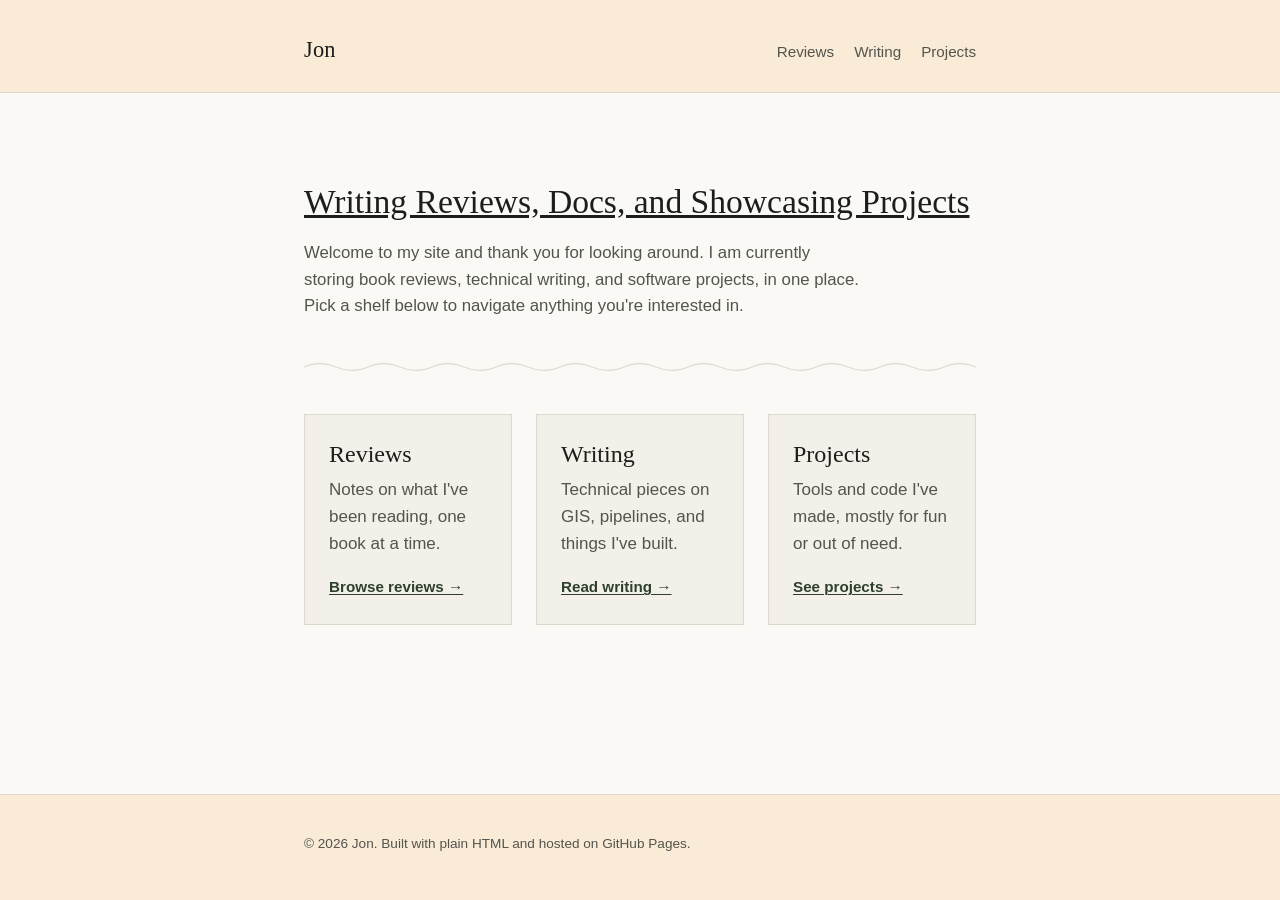
<file: index.html>
<!DOCTYPE html>
<html lang="en">
<head>
<meta charset="UTF-8">
<meta name="viewport" content="width=device-width, initial-scale=1.0">
<title>Jon's Reviews, Writing &amp; Projects</title>
<link rel="stylesheet" href="assets/css/style.css">
</head>
<body>

<header class="site">
  <div class="wrap">
    <p class="site-title"><a href="index.html">Jon</a></p>
    <nav class="site-nav">
      <a href="reviews/index.html">Reviews</a>
      <a href="writing/index.html">Writing</a>
      <a href="projects/index.html">Projects</a>
    </nav>
  </div>
</header>

<main class="wrap">

  <div class="intro">
    <h1 class="intro-title">Writing Reviews, Docs, and Showcasing Projects</h1>
    <p class="lede">
      Welcome to my site and thank you for looking around. I am currently storing book reviews, technical writing, 
      and software projects, in one place. Pick a shelf below to navigate anything you're interested in.
    </p>
  </div>

  <div class="contour"></div>

  <div class="section-grid">

    <div class="section-card">
      <h2>Reviews</h2>
      <p>Notes on what I've been reading, one book at a time.</p>
      <a class="enter" href="reviews/index.html">Browse reviews →</a>
    </div>

    <div class="section-card">
      <h2>Writing</h2>
      <p>Technical pieces on GIS, pipelines, and things I've built.</p>
      <a class="enter" href="writing/index.html">Read writing →</a>
    </div>

    <div class="section-card">
      <h2>Projects</h2>
      <p>Tools and code I've made, mostly for fun or out of need.</p>
      <a class="enter" href="projects/index.html">See projects →</a>
    </div>

  </div>

</main>

<footer class="site">
  <div class="wrap">
    <p>&copy; 2026 Jon. Built with plain HTML and hosted on GitHub Pages.</p>
  </div>
</footer>

</body>
</html>
</file>
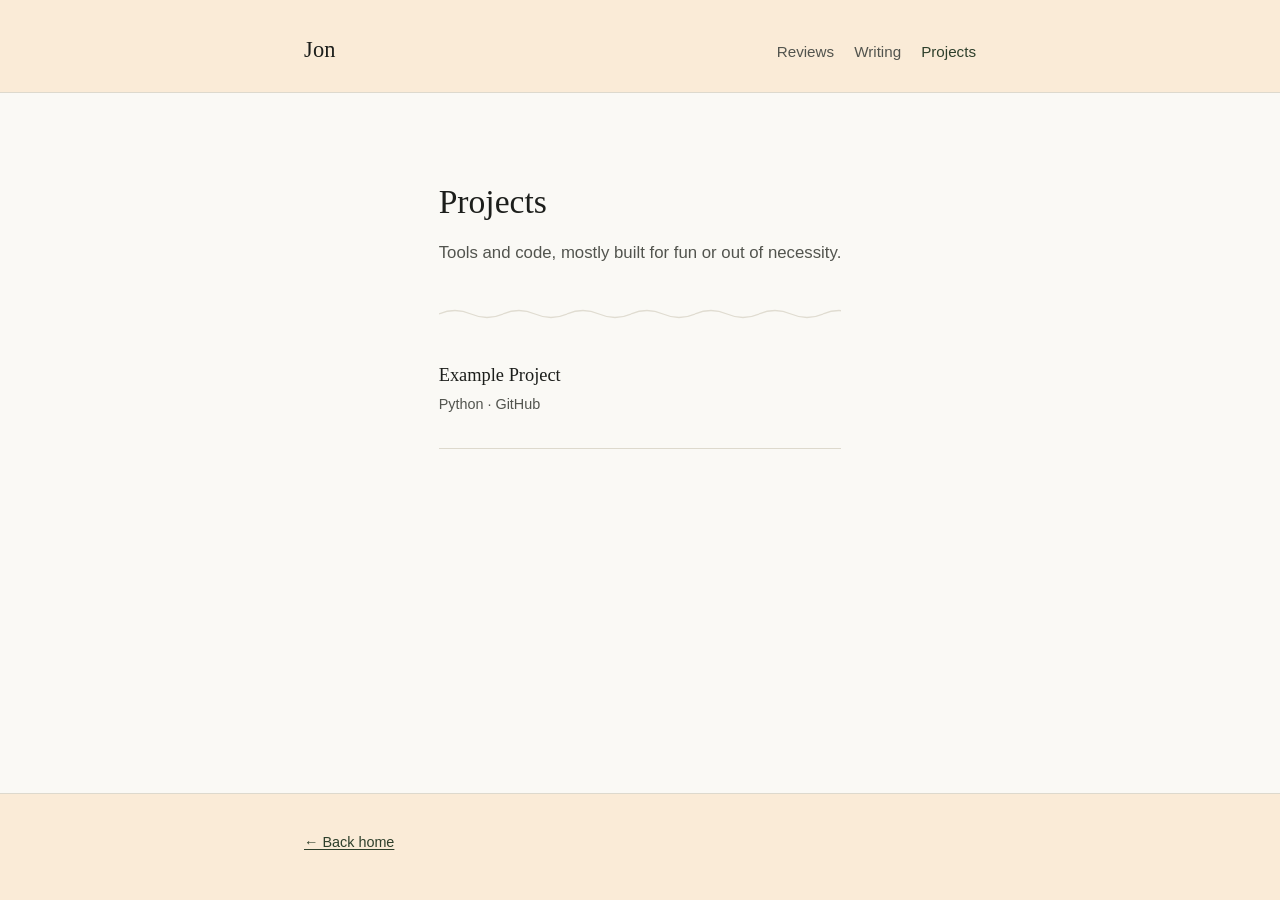
<file: projects/index.html>
<!DOCTYPE html>
<html lang="en">
<head>
<meta charset="UTF-8">
<meta name="viewport" content="width=device-width, initial-scale=1.0">
<title>Projects — Jon</title>
<link rel="stylesheet" href="../assets/css/style.css">
</head>
<body>

<header class="site">
  <div class="wrap">
    <p class="site-title"><a href="../index.html">Jon</a></p>
    <nav class="site-nav">
      <a href="../reviews/index.html">Reviews</a>
      <a href="../writing/index.html">Writing</a>
      <a href="index.html" aria-current="page">Projects</a>
    </nav>
  </div>
</header>

<main class="wrap">

  <h1>Projects</h1>
  <p class="lede">Tools and code, mostly built for fun or out of necessity.</p>

  <div class="contour"></div>

  <ul class="item-list">
    <li>
      <a class="item-title" href="example-project.html">Example Project</a>
      <p class="meta">Python · GitHub</p>
    </li>
    <!--
      Add one <li> per project, following the pattern above.
      Copy example-project.html as a starting point for each new page.
    -->
  </ul>

</main>

<footer class="site">
  <div class="wrap">
    <p><a class="back-link" href="../index.html">&larr; Back home</a></p>
  </div>
</footer>

</body>
</html>
</file>
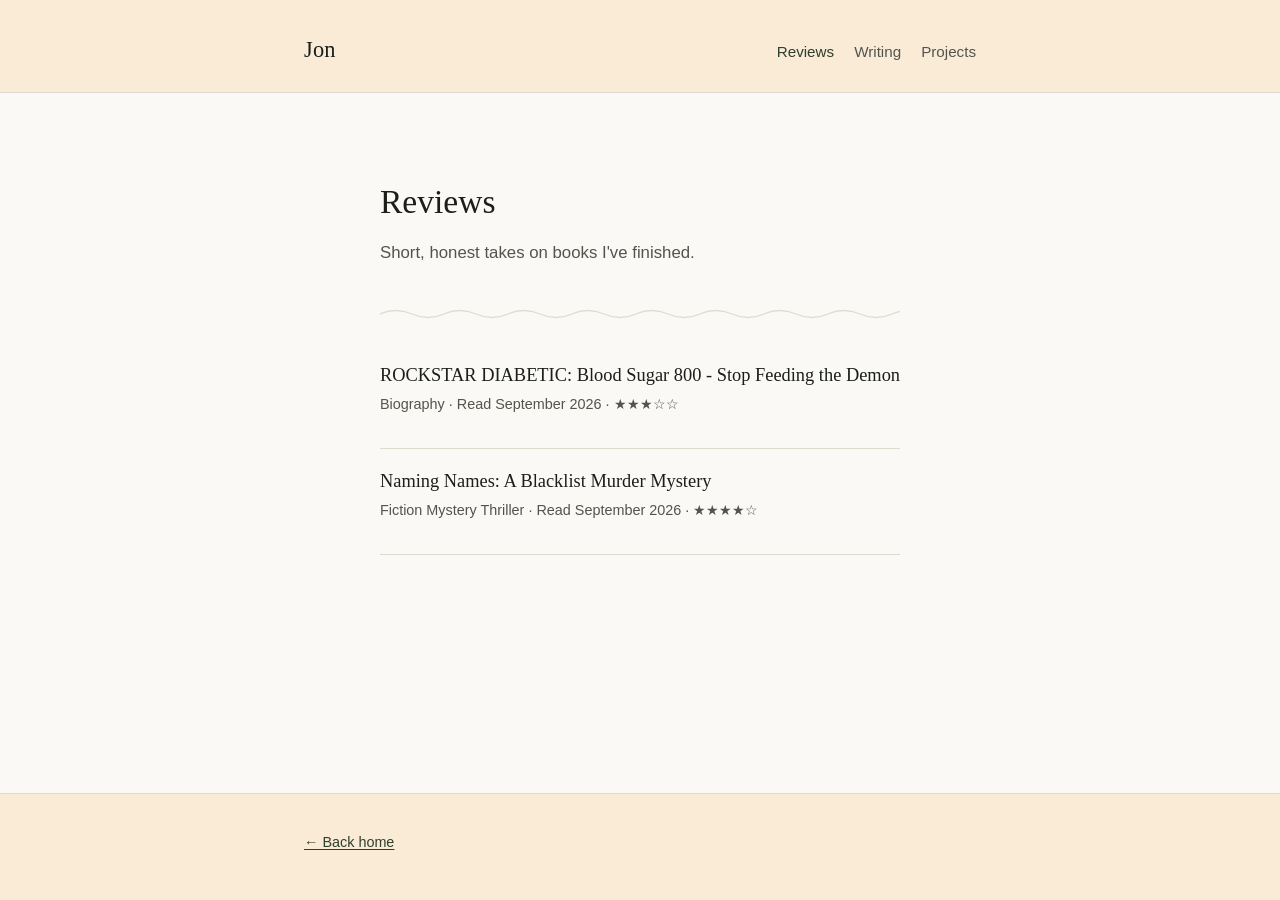
<file: reviews/index.html>
<!DOCTYPE html>
<html lang="en">
<head>
<meta charset="UTF-8">
<meta name="viewport" content="width=device-width, initial-scale=1.0">
<title>Reviews — Jon</title>
<link rel="stylesheet" href="../assets/css/style.css">
</head>
<body>

<header class="site">
  <div class="wrap">
    <p class="site-title"><a href="../index.html">Jon</a></p>
    <nav class="site-nav">
      <a href="index.html" aria-current="page">Reviews</a>
      <a href="../writing/index.html">Writing</a>
      <a href="../projects/index.html">Projects</a>
    </nav>
  </div>
</header>

<main class="wrap">

  <h1>Reviews</h1>
  <p class="lede">Short, honest takes on books I've finished.</p>

  <div class="contour"></div>

  <ul class="item-list">
    <li>
      <a class="item-title" href="rockstar-diabetic-review.html">ROCKSTAR DIABETIC: Blood Sugar 800 - Stop Feeding the Demon</a>
      <p class="meta">Biography · Read September 2026 · ★★★☆☆</p>
    </li>
    <li>
      <a class="item-title" href="naming-names-review.html">Naming Names: A Blacklist Murder Mystery</a>
      <p class="meta">Fiction Mystery Thriller · Read September 2026 · ★★★★☆</p>
    </li>

    <!--
      Add one <li> per review, following the pattern above.
      Copy example-book-review.html as a starting point for each new page.
    -->
  </ul>

</main>

<footer class="site">
  <div class="wrap">
    <p><a class="back-link" href="../index.html">&larr; Back home</a></p>
  </div>
</footer>

</body>
</html>
</file>
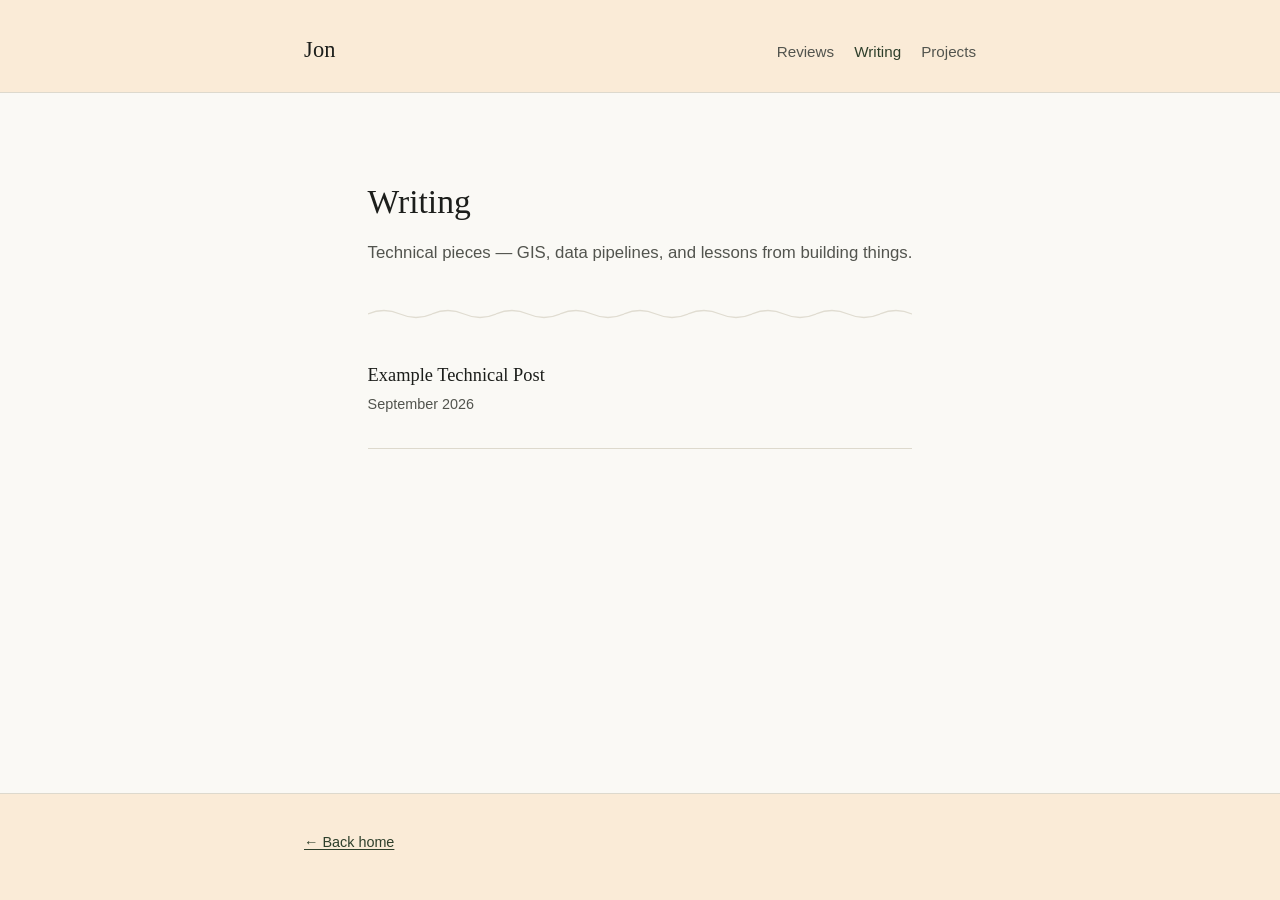
<file: writing/index.html>
<!DOCTYPE html>
<html lang="en">
<head>
<meta charset="UTF-8">
<meta name="viewport" content="width=device-width, initial-scale=1.0">
<title>Writing — Jon</title>
<link rel="stylesheet" href="../assets/css/style.css">
</head>
<body>

<header class="site">
  <div class="wrap">
    <p class="site-title"><a href="../index.html">Jon</a></p>
    <nav class="site-nav">
      <a href="../reviews/index.html">Reviews</a>
      <a href="index.html" aria-current="page">Writing</a>
      <a href="../projects/index.html">Projects</a>
    </nav>
  </div>
</header>

<main class="wrap">

  <h1>Writing</h1>
  <p class="lede">Technical pieces — GIS, data pipelines, and lessons from building things.</p>

  <div class="contour"></div>

  <ul class="item-list">
    <li>
      <a class="item-title" href="example-post.html">Example Technical Post</a>
      <p class="meta">September 2026</p>
    </li>
    <!--
      Add one <li> per post, following the pattern above.
      Copy example-post.html as a starting point for each new page.
    -->
  </ul>

</main>

<footer class="site">
  <div class="wrap">
    <p><a class="back-link" href="../index.html">&larr; Back home</a></p>
  </div>
</footer>

</body>
</html>
</file>
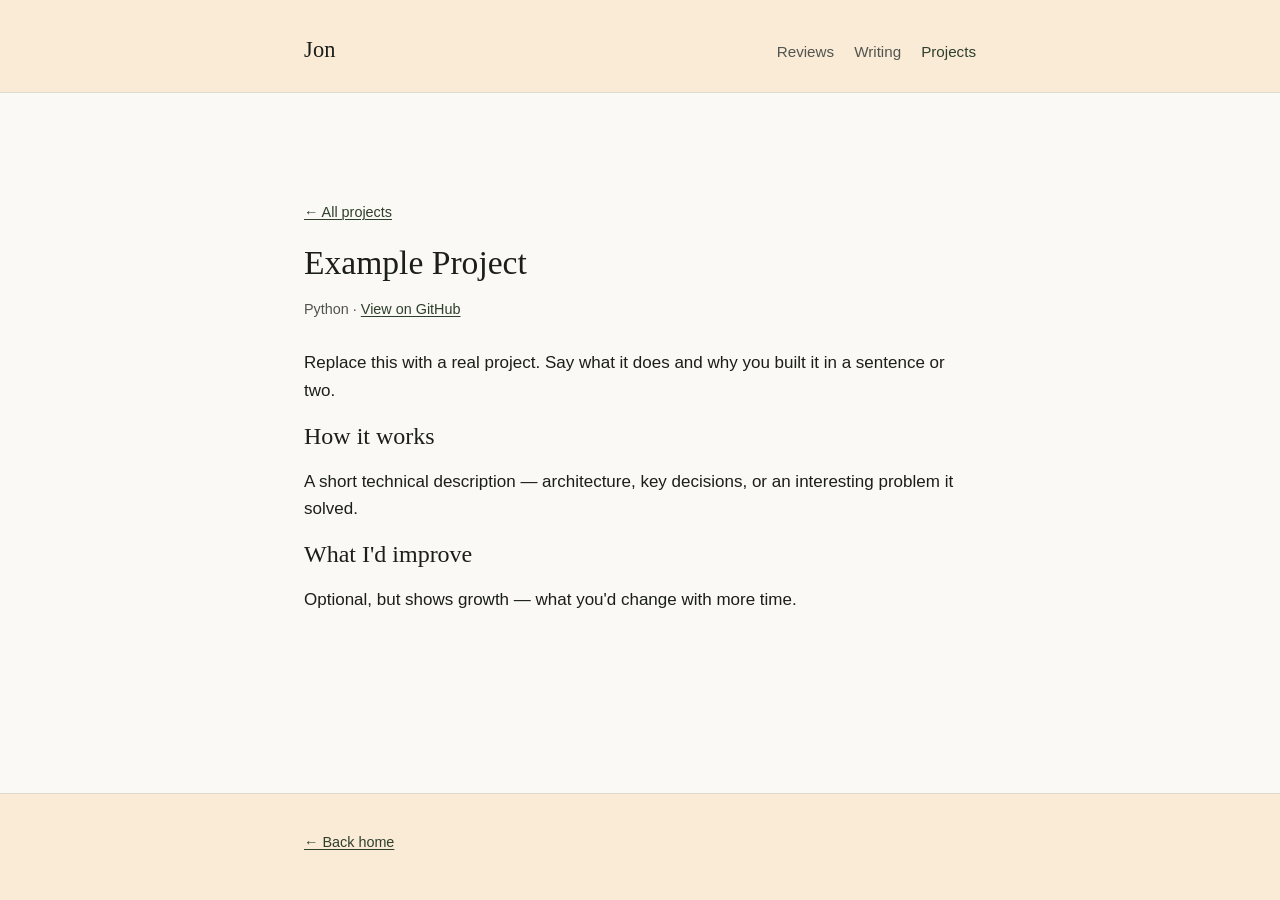
<file: projects/example-project.html>
<!DOCTYPE html>
<html lang="en">
<head>
<meta charset="UTF-8">
<meta name="viewport" content="width=device-width, initial-scale=1.0">
<title>Example Project — Projects — Jon</title>
<link rel="stylesheet" href="../assets/css/style.css">
</head>
<body>

<header class="site">
  <div class="wrap">
    <p class="site-title"><a href="../index.html">Jon</a></p>
    <nav class="site-nav">
      <a href="../reviews/index.html">Reviews</a>
      <a href="../writing/index.html">Writing</a>
      <a href="index.html" aria-current="page">Projects</a>
    </nav>
  </div>
</header>

<main class="wrap">

  <p><a class="back-link" href="index.html">&larr; All projects</a></p>

  <article class="item">
    <header>
      <h1>Example Project</h1>
      <p class="meta">Python · <a href="#">View on GitHub</a></p>
    </header>

    <p>
      Replace this with a real project. Say what it does and why you
      built it in a sentence or two.
    </p>

    <h2>How it works</h2>
    <p>
      A short technical description — architecture, key decisions,
      or an interesting problem it solved.
    </p>

    <h2>What I'd improve</h2>
    <p>
      Optional, but shows growth — what you'd change with more time.
    </p>
  </article>

</main>

<footer class="site">
  <div class="wrap">
    <p><a class="back-link" href="../index.html">&larr; Back home</a></p>
  </div>
</footer>

</body>
</html>
</file>
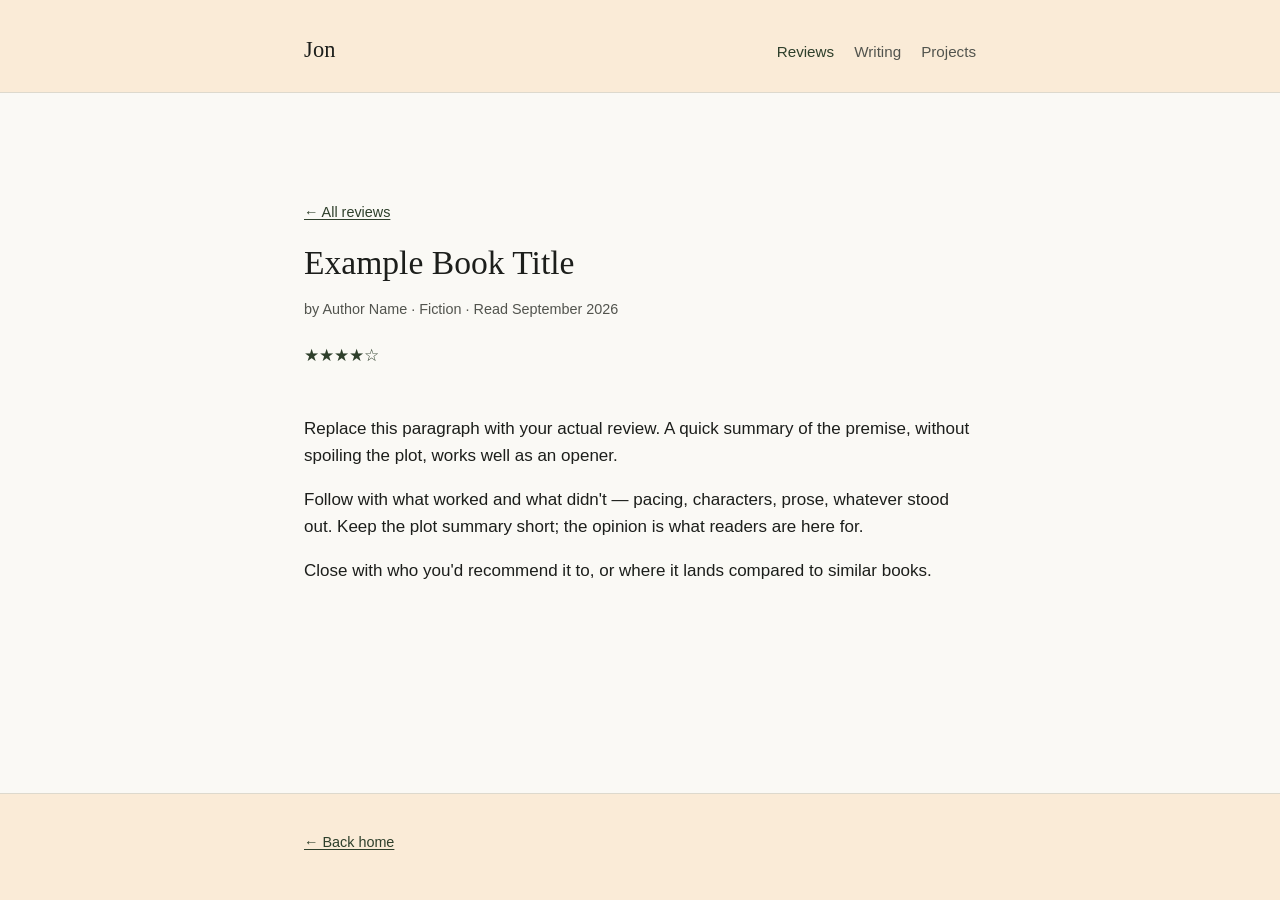
<file: reviews/example-book-review.html>
<!DOCTYPE html>
<html lang="en">
<head>
<meta charset="UTF-8">
<meta name="viewport" content="width=device-width, initial-scale=1.0">
<title>Example Book Title — Reviews — Jon</title>
<link rel="stylesheet" href="../assets/css/style.css">
</head>
<body>

<header class="site">
  <div class="wrap">
    <p class="site-title"><a href="../index.html">Jon</a></p>
    <nav class="site-nav">
      <a href="index.html" aria-current="page">Reviews</a>
      <a href="../writing/index.html">Writing</a>
      <a href="../projects/index.html">Projects</a>
    </nav>
  </div>
</header>

<main class="wrap">

  <p><a class="back-link" href="index.html">&larr; All reviews</a></p>

  <article class="item">
    <header>
      <h1>Example Book Title</h1>
      <p class="meta">by Author Name · Fiction · Read September 2026</p>
      <p class="rating">★★★★☆</p>
    </header>

    <p>
      Replace this paragraph with your actual review. A quick summary of
      the premise, without spoiling the plot, works well as an opener.
    </p>

    <p>
      Follow with what worked and what didn't — pacing, characters, prose,
      whatever stood out. Keep the plot summary short; the opinion is
      what readers are here for.
    </p>

    <p>
      Close with who you'd recommend it to, or where it lands compared
      to similar books.
    </p>
  </article>

</main>

<footer class="site">
  <div class="wrap">
    <p><a class="back-link" href="../index.html">&larr; Back home</a></p>
  </div>
</footer>

</body>
</html>
</file>
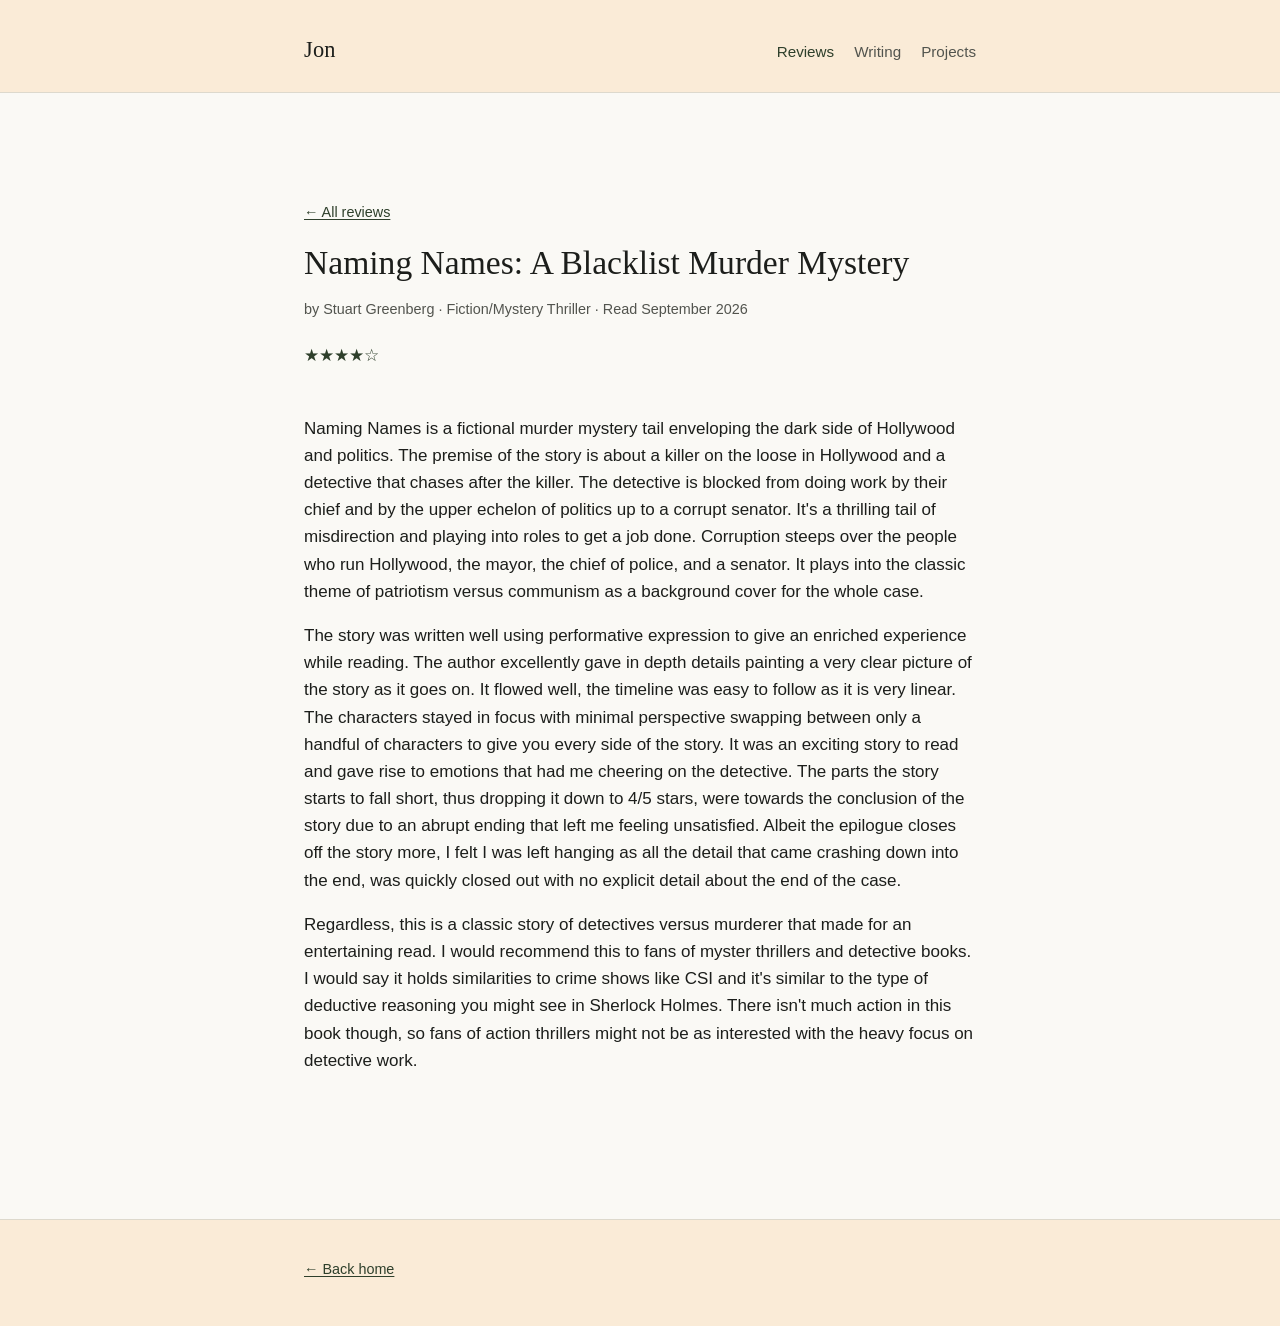
<file: reviews/naming-names-review.html>
<!DOCTYPE html>
<html lang="en">
<head>
<meta charset="UTF-8">
<meta name="viewport" content="width=device-width, initial-scale=1.0">
<title>Naming Names — Reviews — Jon</title>
<link rel="stylesheet" href="../assets/css/style.css">
</head>
<body>

<header class="site">
  <div class="wrap">
    <p class="site-title"><a href="../index.html">Jon</a></p>
    <nav class="site-nav">
      <a href="index.html" aria-current="page">Reviews</a>
      <a href="../writing/index.html">Writing</a>
      <a href="../projects/index.html">Projects</a>
    </nav>
  </div>
</header>

<main class="wrap">

  <p><a class="back-link" href="index.html">&larr; All reviews</a></p>

  <article class="item">
    <header>
      <h1>Naming Names: A Blacklist Murder Mystery</h1>
      <p class="meta">by Stuart Greenberg · Fiction/Mystery Thriller · Read September 2026</p>
      <p class="rating">★★★★☆</p>
    </header>

    <p>
      Naming Names is a fictional murder mystery tail enveloping the dark side of Hollywood and politics. The premise of the story is about
      a killer on the loose in Hollywood and a detective that chases after the killer. The detective is blocked from doing work by their
      chief and by the upper echelon of politics up to a corrupt senator. It's a thrilling tail of misdirection and playing into roles to get
      a job done. Corruption steeps over the people who run Hollywood, the mayor, the chief of police, and a senator. It plays into the classic
      theme of patriotism versus communism as a background cover for the whole case.
    </p>

    <p>
      The story was written well using performative expression to give an enriched experience while reading. The author excellently gave
      in depth details painting a very clear picture of the story as it goes on. It flowed well, the timeline was easy to follow as it is
      very linear. The characters stayed in focus with minimal perspective swapping between only a handful of characters to give you every
      side of the story. It was an exciting story to read and gave rise to emotions that had me cheering on the detective. The parts the story
      starts to fall short, thus dropping it down to 4/5 stars, were towards the conclusion of the story due to an abrupt ending that left
      me feeling unsatisfied. Albeit the epilogue closes off the story more, I felt I was left hanging as all the detail that came crashing
      down into the end, was quickly closed out with no explicit detail about the end of the case.
    </p>

    <p>
      Regardless, this is a classic story of detectives versus murderer that made for an entertaining read. I would recommend this to fans
      of myster thrillers and detective books. I would say it holds similarities to crime shows like CSI and it's similar to the type of
      deductive reasoning you might see in Sherlock Holmes. There isn't much action in this book though, so fans of action thrillers might
      not be as interested with the heavy focus on detective work. 
    </p>
  </article>

</main>

<footer class="site">
  <div class="wrap">
    <p><a class="back-link" href="../index.html">&larr; Back home</a></p>
  </div>
</footer>

</body>
</html>
</file>
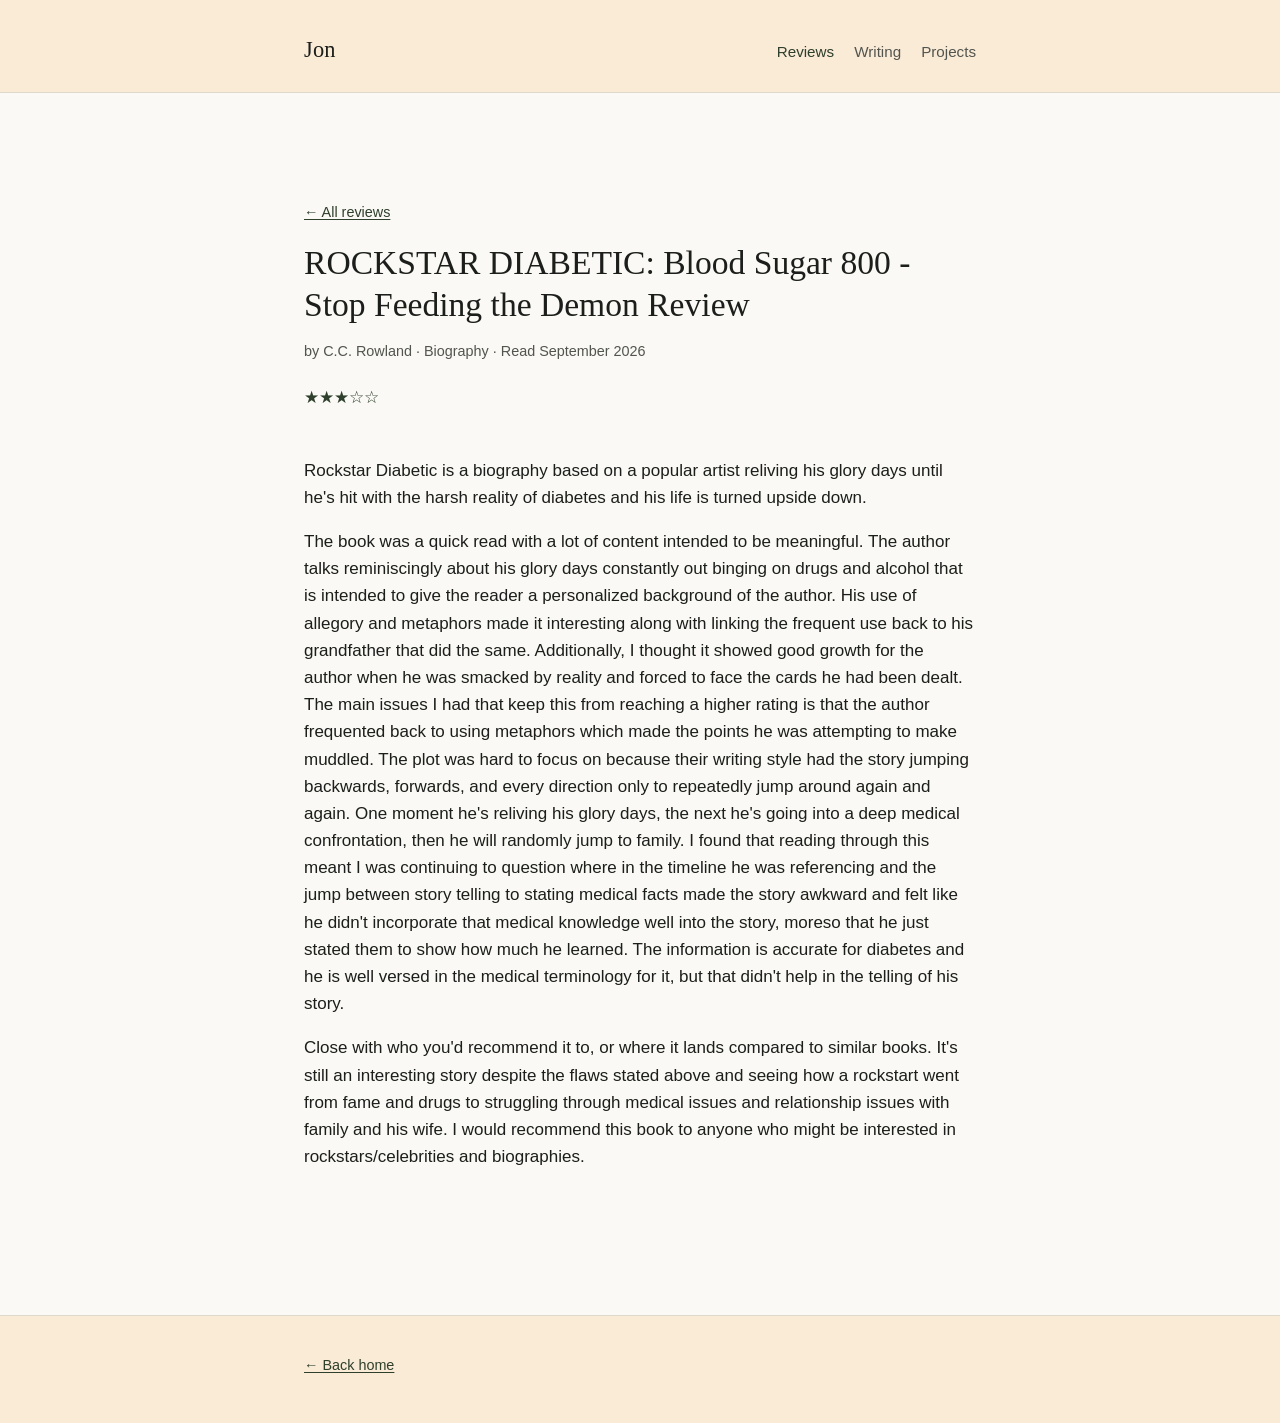
<file: reviews/rockstar-diabetic-review.html>
<!DOCTYPE html>
<html lang="en">
<head>
<meta charset="UTF-8">
<meta name="viewport" content="width=device-width, initial-scale=1.0">
<title>Example Book Title — Reviews — Jon</title>
<link rel="stylesheet" href="../assets/css/style.css">
</head>
<body>

<header class="site">
  <div class="wrap">
    <p class="site-title"><a href="../index.html">Jon</a></p>
    <nav class="site-nav">
      <a href="index.html" aria-current="page">Reviews</a>
      <a href="../writing/index.html">Writing</a>
      <a href="../projects/index.html">Projects</a>
    </nav>
  </div>
</header>

<main class="wrap">

  <p><a class="back-link" href="index.html">&larr; All reviews</a></p>

  <article class="item">
    <header>
      <h1>ROCKSTAR DIABETIC: Blood Sugar 800 - Stop Feeding the Demon Review</h1>
      <p class="meta">by C.C. Rowland · Biography · Read September 2026</p>
      <p class="rating">★★★☆☆</p>
    </header>

    <p>
      Rockstar Diabetic is a biography based on a popular artist reliving his glory days until he's hit with the harsh reality of diabetes
      and his life is turned upside down.
    </p>

    <p>
      The book was a quick read with a lot of content intended to be meaningful. The author talks reminiscingly about his glory days constantly
      out binging on drugs and alcohol that is intended to give the reader a personalized background of the author. His use of allegory and
      metaphors made it interesting along with linking the frequent use back to his grandfather that did the same. Additionally, I thought it
      showed good growth for the author when he was smacked by reality and forced to face the cards he had been dealt. The main issues I had that
      keep this from reaching a higher rating is that the author frequented back to using metaphors which made the points he was attempting
      to make muddled. The plot was hard to focus on because their writing style had the story jumping backwards, forwards, and every direction
      only to repeatedly jump around again and again. One moment he's reliving his glory days, the next he's going into a deep medical confrontation,
      then he will randomly jump to family. I found that reading through this meant I was continuing to question where in the timeline he was
      referencing and the jump between story telling to stating medical facts made the story awkward and felt like he didn't incorporate that
      medical knowledge well into the story, moreso that he just stated them to show how much he learned. The information is accurate for diabetes
      and he is well versed in the medical terminology for it, but that didn't help in the telling of his story.
    </p>

    <p>
      Close with who you'd recommend it to, or where it lands compared
      to similar books.

      It's still an interesting story despite the flaws stated above and seeing how a rockstart went from fame and drugs to struggling 
      through medical issues and relationship issues with family and his wife. I would recommend this book to anyone who might be interested
      in rockstars/celebrities and biographies. 
    </p>
  </article>

</main>

<footer class="site">
  <div class="wrap">
    <p><a class="back-link" href="../index.html">&larr; Back home</a></p>
  </div>
</footer>

</body>
</html>
</file>
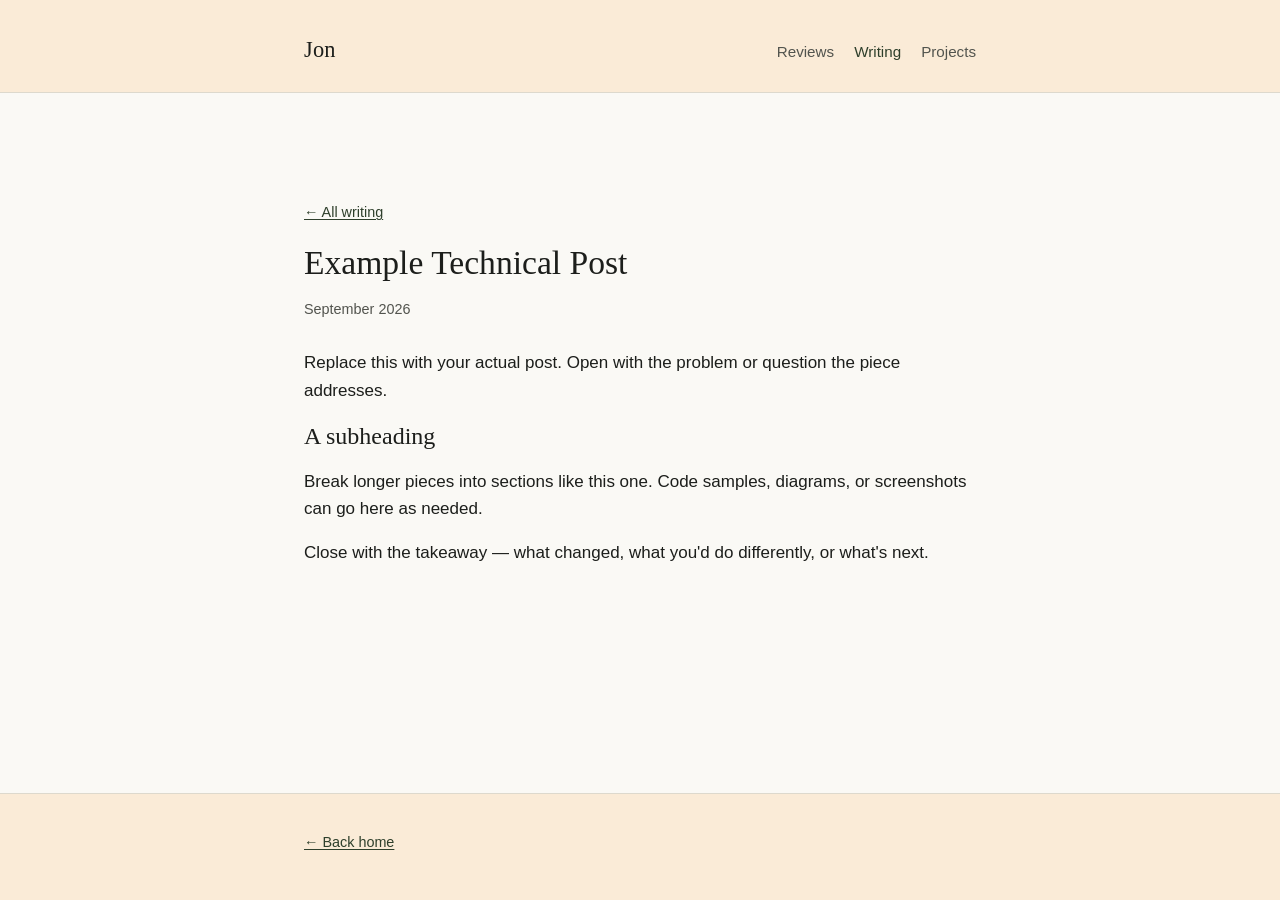
<file: writing/example-post.html>
<!DOCTYPE html>
<html lang="en">
<head>
<meta charset="UTF-8">
<meta name="viewport" content="width=device-width, initial-scale=1.0">
<title>Example Technical Post — Writing — Jon</title>
<link rel="stylesheet" href="../assets/css/style.css">
</head>
<body>

<header class="site">
  <div class="wrap">
    <p class="site-title"><a href="../index.html">Jon</a></p>
    <nav class="site-nav">
      <a href="../reviews/index.html">Reviews</a>
      <a href="index.html" aria-current="page">Writing</a>
      <a href="../projects/index.html">Projects</a>
    </nav>
  </div>
</header>

<main class="wrap">

  <p><a class="back-link" href="index.html">&larr; All writing</a></p>

  <article class="item">
    <header>
      <h1>Example Technical Post</h1>
      <p class="meta">September 2026</p>
    </header>

    <p>
      Replace this with your actual post. Open with the problem or
      question the piece addresses.
    </p>

    <h2>A subheading</h2>
    <p>
      Break longer pieces into sections like this one. Code samples,
      diagrams, or screenshots can go here as needed.
    </p>

    <p>
      Close with the takeaway — what changed, what you'd do differently,
      or what's next.
    </p>
  </article>

</main>

<footer class="site">
  <div class="wrap">
    <p><a class="back-link" href="../index.html">&larr; Back home</a></p>
  </div>
</footer>

</body>
</html>
</file>
<file: assets/css/style.css>
/* ============================================
   Tokens
   ============================================ */
   
:root {
  --paper: #faf9f5;
  --ink: #1c1e1b;
  --ink-soft: #52544e;
  --moss: #43593f;
  --moss-deep: #2e3f2b;
  --line: #ddd9cd;
  --card: #f2f0e8;

  --serif: Georgia, "Iowan Old Style", "Palatino Linotype", Palatino, serif;
  --sans: -apple-system, BlinkMacSystemFont, "Segoe UI", Helvetica, Arial, sans-serif;

  --max-w: 720px;
  --gap: 1.5rem;
}

* { box-sizing: border-box; }

html { -webkit-font-smoothing: antialiased; }

body {
  margin: 0;
  background: var(--paper);
  color: var(--ink);
  font-family: var(--sans);
  font-size: 17px;
  line-height: 1.6;
  display: flex;
  flex-direction: column;
}

html, body {
  height: 100%;
}

a {
  color: var(--moss-deep);
  text-decoration-thickness: 1px;
  text-underline-offset: 2px;
}
a:hover { color: var(--moss); }

img { max-width: 100%; display: block; }

/* ============================================
   Contour rule — a quiet nod to topo/hydro maps,
   used sparingly as a section divider
   ============================================ */
   
.contour {
  width: 100%;
  height: 14px;
  margin: 2.5rem 0;
  background-repeat: repeat-x;
  background-size: 64px 14px;
  background-image: url("data:image/svg+xml,%3Csvg xmlns='http://www.w3.org/2000/svg' width='64' height='14' viewBox='0 0 64 14'%3E%3Cpath d='M0 7 Q 16 0 32 7 T 64 7' fill='none' stroke='%23ddd9cd' stroke-width='1.25'/%3E%3C/svg%3E");
  opacity: 0.9;
}

/* ============================================
   Layout shell
   ============================================ */

.wrap {
  max-width: var(--max-w);
  margin: 0 auto;
  padding: 3rem 1.5rem 5rem;
  flex: 1;
}

header.site {
  border-bottom: 1px solid var(--line);
  margin-bottom: 2.5rem;
  background-color: antiquewhite;
}

header.site .wrap {
  padding-top: 2rem;
  padding-bottom: 1.5rem;
  display: flex;
  align-items: baseline;
  justify-content: space-between;
  gap: 1rem;
  flex-wrap: wrap;
}

.site-title {
  font-family: var(--serif);
  font-size: 1.4rem;
  font-weight: normal;
  margin: 0;
  letter-spacing: 0.01em;
}
.site-title a { color: var(--ink); text-decoration: none; }

nav.site-nav { display: flex; gap: 1.25rem; }

nav.site-nav a {
  font-size: 0.95rem;
  color: var(--ink-soft);
  text-decoration: none;
}

nav.site-nav a:hover, nav.site-nav a[aria-current="page"] {
  color: var(--moss-deep);
}

/* ============================================
   Typography
   ============================================ */

h1, h2, h3 {
  font-family: var(--serif);
  font-weight: normal;
  line-height: 1.25;
  color: var(--ink);
}

h1 { font-size: 2.1rem; margin: 0 0 0.5rem; }

h2 { font-size: 1.5rem; margin: 0 0 0.75rem; }

h3 { font-size: 1.15rem; margin: 0 0 0.5rem; }

.lede {
  font-size: 1.05rem;
  color: var(--ink-soft);
  max-width: 60ch;
}

.meta {
  font-size: 0.9rem;
  color: var(--ink-soft);
}

/* ============================================
   Home page sections
   ============================================ */
.intro { margin-bottom: 1rem; }

.intro-title {
  text-decoration: underline;
}

.section-grid {
  display: grid;
  gap: var(--gap);
}

.section-card {
  border: 1px solid var(--line);
  background: var(--card);
  padding: 1.5rem;
}

.section-card h2 { margin-bottom: 0.4rem; }

.section-card p { color: var(--ink-soft); margin: 0 0 1rem; }

.section-card .enter {
  font-size: 0.95rem;
  font-weight: 600;
}

@media (min-width: 640px) {
  .section-grid { grid-template-columns: repeat(3, 1fr); }
}

/* ============================================
   Listing pages (reviews / writing / projects index)
   ============================================ */

.item-list {
  list-style: none;
  margin: 0;
  padding: 0;
  display: flex;
  flex-direction: column;
}

.item-list li {
  padding: 1.1rem 0;
  border-bottom: 1px solid var(--line);
}

.item-list li:first-child { padding-top: 0; }

.item-list a.item-title {
  font-family: var(--serif);
  font-size: 1.15rem;
  text-decoration: none;
  color: var(--ink);
}

.item-list a.item-title:hover { color: var(--moss-deep); }

.item-list .meta { margin-top: 0.2rem; }

/* ============================================
   Single item pages
   ============================================ */

.back-link { font-size: 0.9rem; }

article.item header { margin-bottom: 1.75rem; }

article.item .meta { margin-bottom: 0.25rem; }

.rating {
  display: inline-block;
  font-family: var(--serif);
  color: var(--moss-deep);
}

/* ============================================
   Footer
   ============================================ */

footer.site {
  border-top: 1px solid var(--line);
  margin-top: 3rem;
  background-color: antiquewhite;
}

footer.site .wrap {
  padding-top: 1.5rem;
  padding-bottom: 2rem;
  font-size: 0.85rem;
  color: var(--ink-soft);
}
</file>
